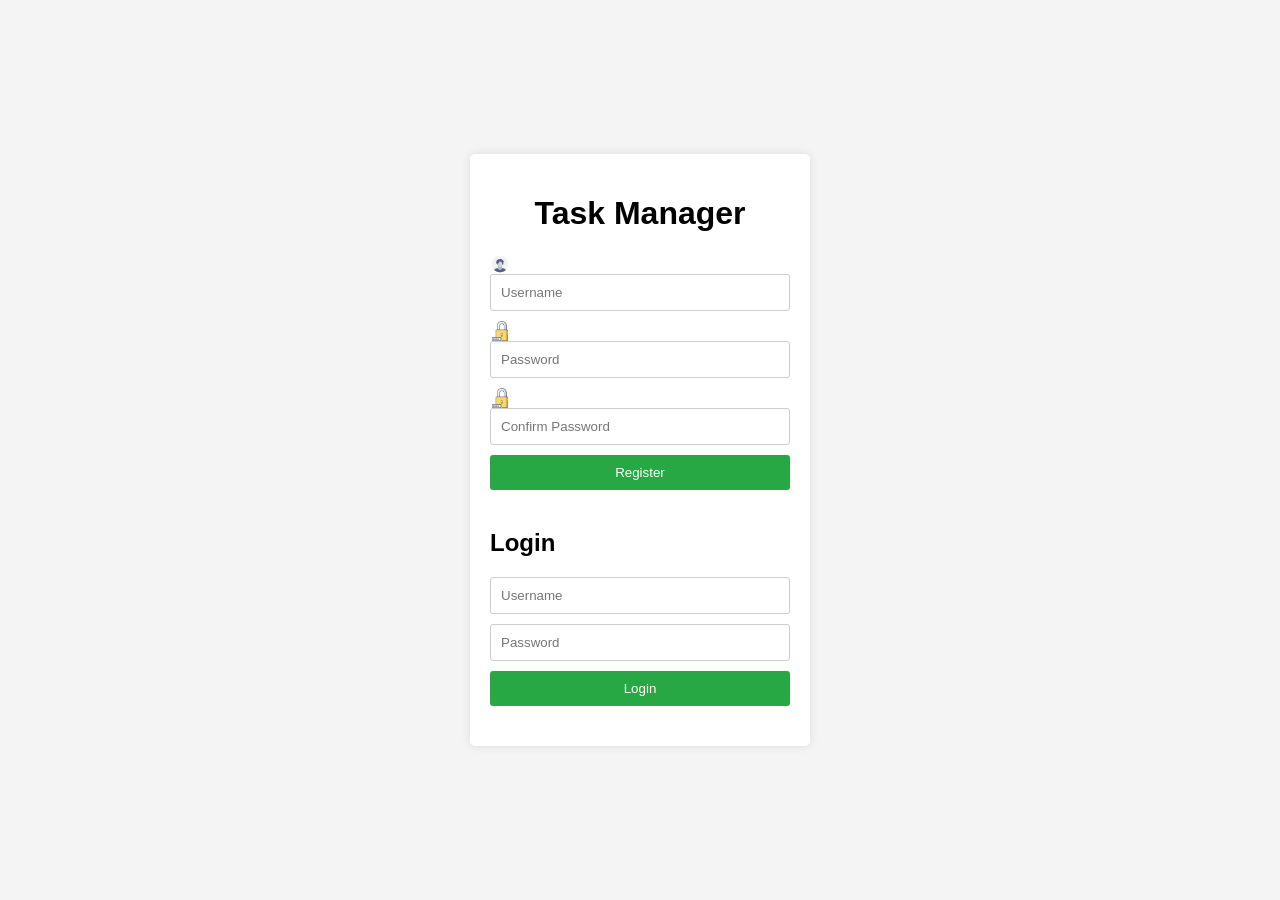
<file: index.html>
<!DOCTYPE html>
<html lang="en">
<head>
    <meta charset="UTF-8">
    <meta name="viewport" content="width=device-width, initial-scale=1.0">
    <title>Task Manager</title>
    <link rel="stylesheet" href="./styles/login.css">
</head>
<body>
    <div class="container">
        <h1>Task Manager</h1>
        <div id="auth-container">
            <form id="register-form">
                <img src="img/hombre-avatar.png" width="20" class="img_user">
                <input type="text" id="register-username" placeholder="Username" required>
                <img src="img/seguro.png" width="20" class="img_pass1">
                <input type="password" id="register-password" placeholder="Password" required>
                <img src="img/seguro.png" width="20" class="img_pass2">
                <input type="password" id="confirm-password" placeholder="Confirm Password" required>
                <button type="submit">Register</button>
            </form>            
            <form id="login-form">
                <h2>Login</h2>
                <input type="text" id="login-username" placeholder="Username" required>
                <input type="password" id="login-password" placeholder="Password" required>
                <button type="submit">Login</button>
            </form>
        </div>
        <div id="task-container" style="display: none;">
            <form id="task-form">
                <input type="text" id="task-input" placeholder="Add a new task" required>
                <button type="submit">Add Task</button>
            </form>
            <ul id="task-list"></ul>
            <button id="logout-button">Logout</button>
        </div>
    </div>
    <script src="./scripts/login.js"></script>
</body>
</html>
</file>
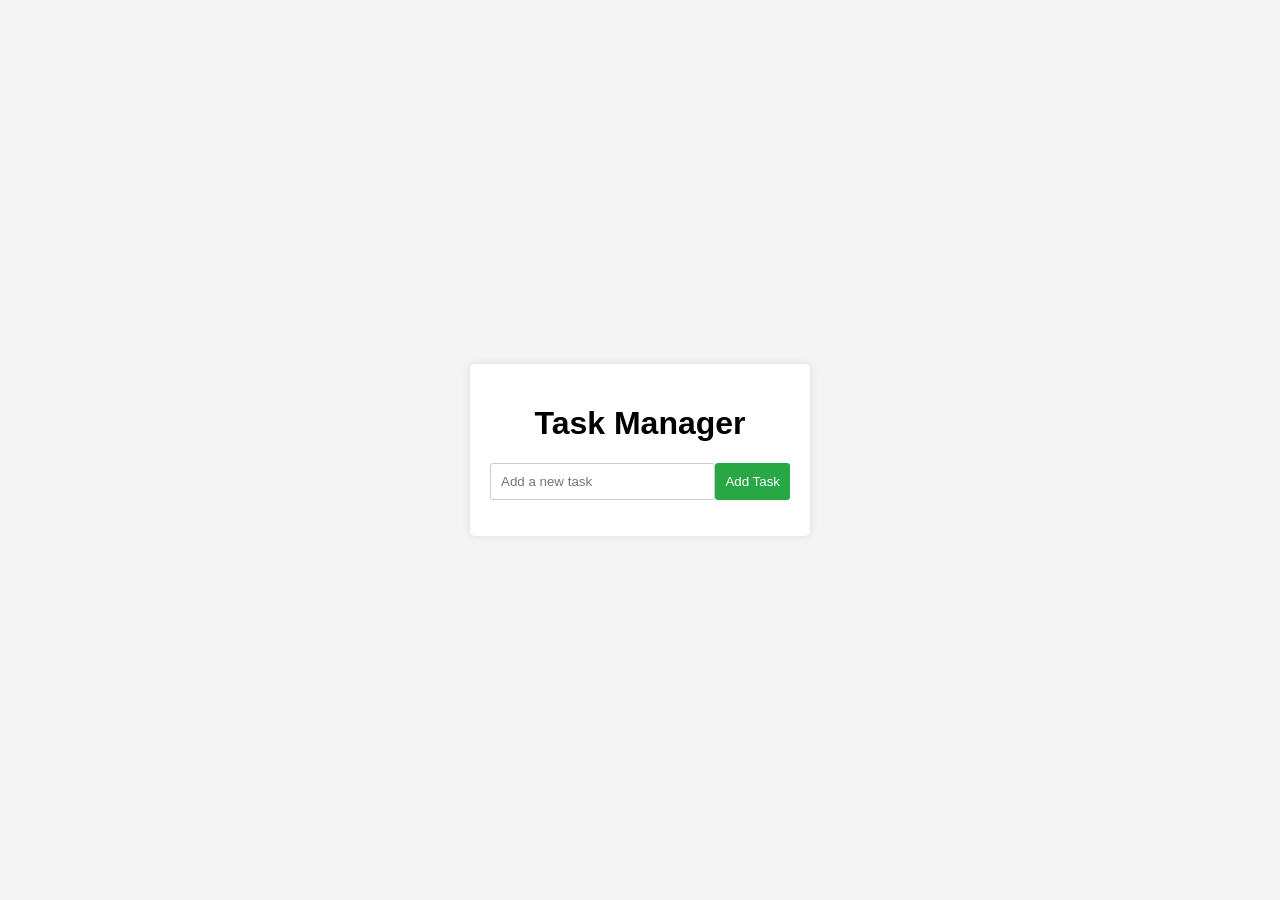
<file: todolist.html>
<!DOCTYPE html>
<html lang="en">
<head>
    <meta charset="UTF-8">
    <meta name="viewport" content="width=device-width, initial-scale=1.0">
    <title>Task Manager</title>
    <link rel="stylesheet" href="./styles/style.css">
</head>
<body>
    <div class="container">
        <h1>Task Manager</h1>
        <form id="task-form">
            <input type="text" id="task-input" placeholder="Add a new task" required>
            <button type="submit">Add Task</button>
        </form>
        <ul id="task-list"></ul>
    </div>
    <script src="./scripts/script.js"></script>
</body>
</html>
</file>
<file: styles/login.css>
body {
    font-family: Arial, sans-serif;
    background-color: #f4f4f4;
    display: flex;
    justify-content: center;
    align-items: center;
    height: 100vh;
    margin: 0;
}

.container {
    background: #fff;
    padding: 20px;
    border-radius: 5px;
    box-shadow: 0 0 10px rgba(0, 0, 0, 0.1);
    width: 300px;
}

h1 {
    text-align: center;
}

form {
    display: flex;
    flex-direction: column;
    margin-bottom: 20px;
}

input[type="text"], input[type="password"] {
    padding: 10px;
    margin-bottom: 10px;
    border: 1px solid #ccc;
    border-radius: 3px;
}

button {
    padding: 10px;
    border: none;
    background: #28a745;
    color: #fff;
    border-radius: 3px;
    cursor: pointer;
}

button:hover {
    background: #218838;
}

ul {
    list-style: none;
    padding: 0;
}

li {
    background: #f4f4f4;
    padding: 10px;
    border: 1px solid #ccc;
    border-radius: 3px;
    margin-top: 10px;
    display: flex;
    justify-content: space-between;
    align-items: center;
}

li button {
    border: none;
    color: #fff;
    padding: 5px 10px;
    border-radius: 3px;
    cursor: pointer;
}
.delete-btn{
    background: #dc3545;
}

.delete-btn:hover {
    background: #c82333;
}

/* Estilo para el campo de confirmación de contraseña */
input[type="password"]#confirm-password {
    margin-bottom: 10px;
}

/* Estilo para el mensaje de error si las contraseñas no coinciden */
.error-message {
    color: red;
    font-size: 14px;
    margin-top: 5px;
}
</file>
<file: styles/style.css>
body {
    font-family: Arial, sans-serif;
    background-color: #f4f4f4;
    display: flex;
    justify-content: center;
    align-items: center;
    height: 100vh;
    margin: 0;
}

.container {
    background: #fff;
    padding: 20px;
    border-radius: 5px;
    box-shadow: 0 0 10px rgba(0, 0, 0, 0.1);
    width: 300px;
    
}

h1 {
    text-align: center;
}

form {
    display: flex;
    justify-content: space-between;
}

input[type="text"] {
    flex: 1;
    padding: 10px;
    border: 1px solid #ccc;
    border-radius: 3px;
}

button {
    padding: 10px;
    border: none;
    background: #28a745;
    color: #fff;
    border-radius: 3px;
    cursor: pointer;
}

button:hover {
    background: #218838;
}

ul {
    list-style: none;
    padding: 0;
}

li {
    background: #f4f4f4;
    padding: 10px;
    border: 1px solid #ccc;
    border-radius: 3px;
    margin-top: 10px;
    display: flex;
    justify-content: space-between;
    align-items: center;
}
</file>
